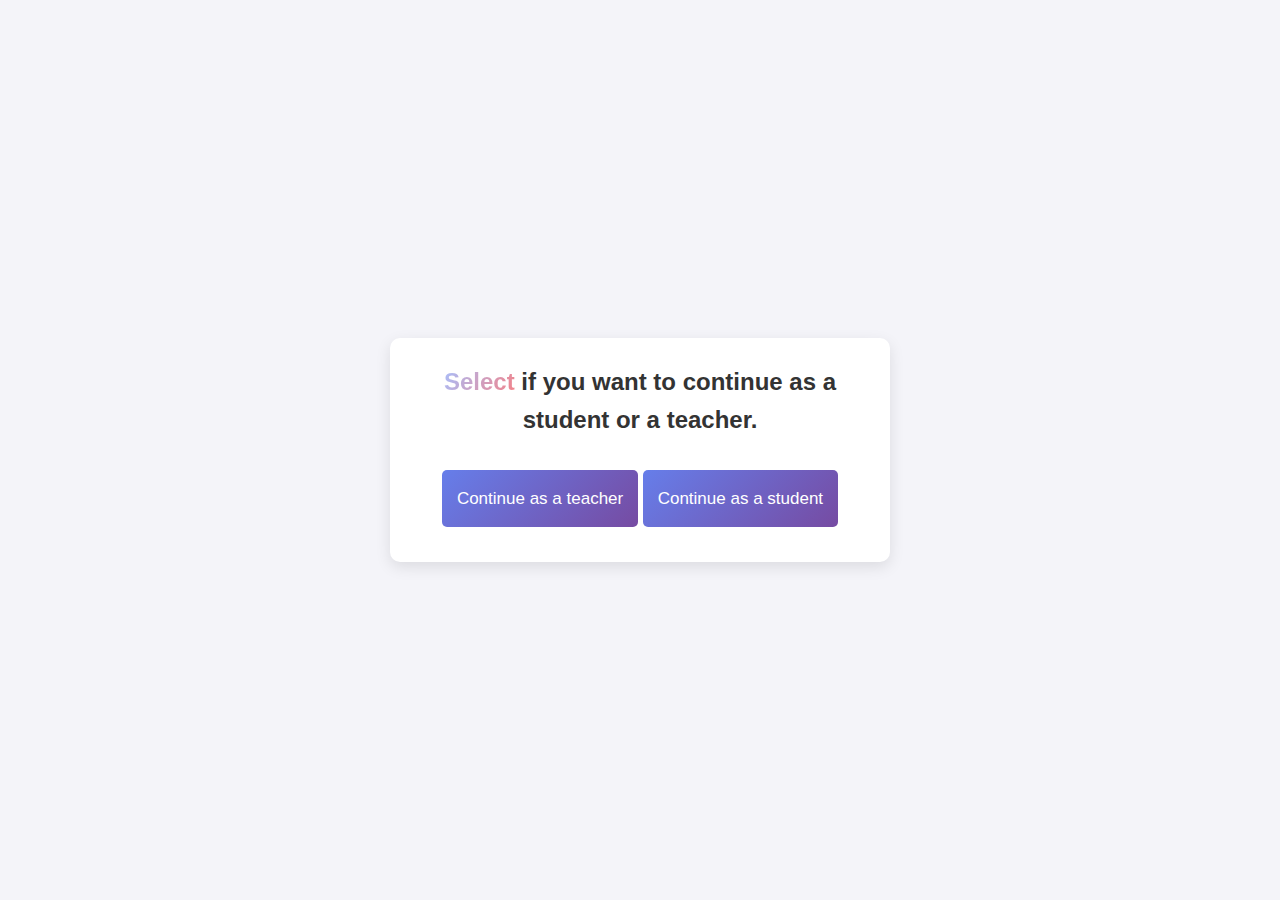
<file: index.html>
<!DOCTYPE html>
<html lang="en">
<head>
    <meta charset="UTF-8">
    <meta name="viewport" content="width=device-width, initial-scale=1.0">
    <title>Check-in</title>
    <link rel="stylesheet" href="index.css">
</head>
<body>
    <div class="container">
        <h1>
            <span class="highlight">Select</span> if you want to continue as a student or a teacher.
            
        </h1>
        
        <form id="checkInForm">
            <a href="teachers.html" class="submit-btn">Continue as a teacher</a>
            <a href="student.html" class="submit-btn">Continue as a student</a>
        </form>
    </div>
</body>
</html>
</file>
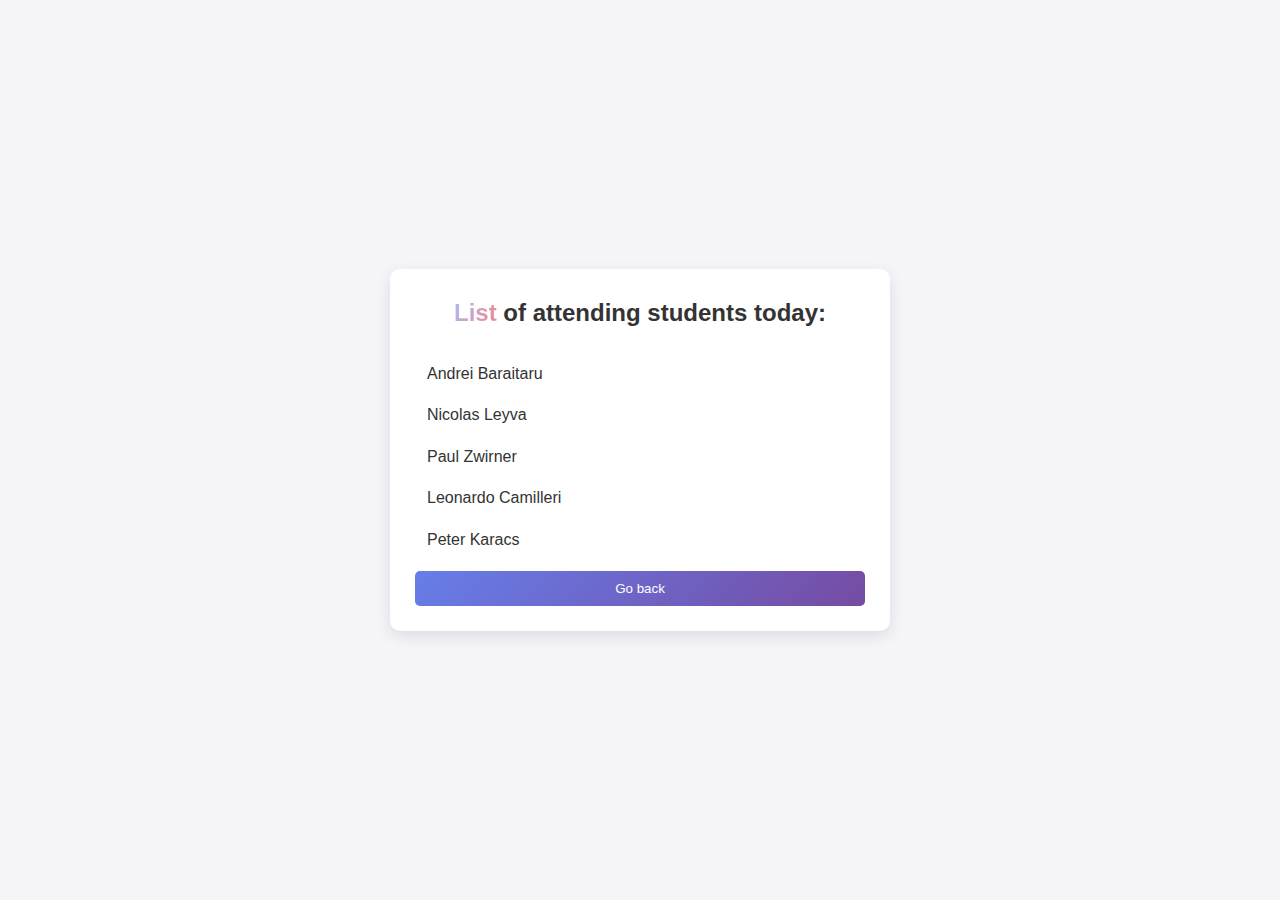
<file: present.html>
<!DOCTYPE html>
<html lang="en">
<head>
    <meta charset="UTF-8">
    <meta name="viewport" content="width=device-width, initial-scale=1.0">
    <title>Attending Students</title>
    <link rel="stylesheet" href="present.css">
</head>
<body>
    <div class="container">
        <h1>
            <span class="highlight">List</span> of attending students today: 
        </h1>
        <ul class="present">
            <li>Andrei Baraitaru</li> 
            <li>Nicolas Leyva</li> 
            <li>Paul Zwirner</li>
            <li>Leonardo Camilleri</li>
            <li>Peter Karacs</li>
        </ul>
        
        <form id="checkInForm">
            <a href="teachers.html"><button type="submit" class="submit-btn">Go back</button></a>
        </form>
    </div>
</body>
</html>
</file>
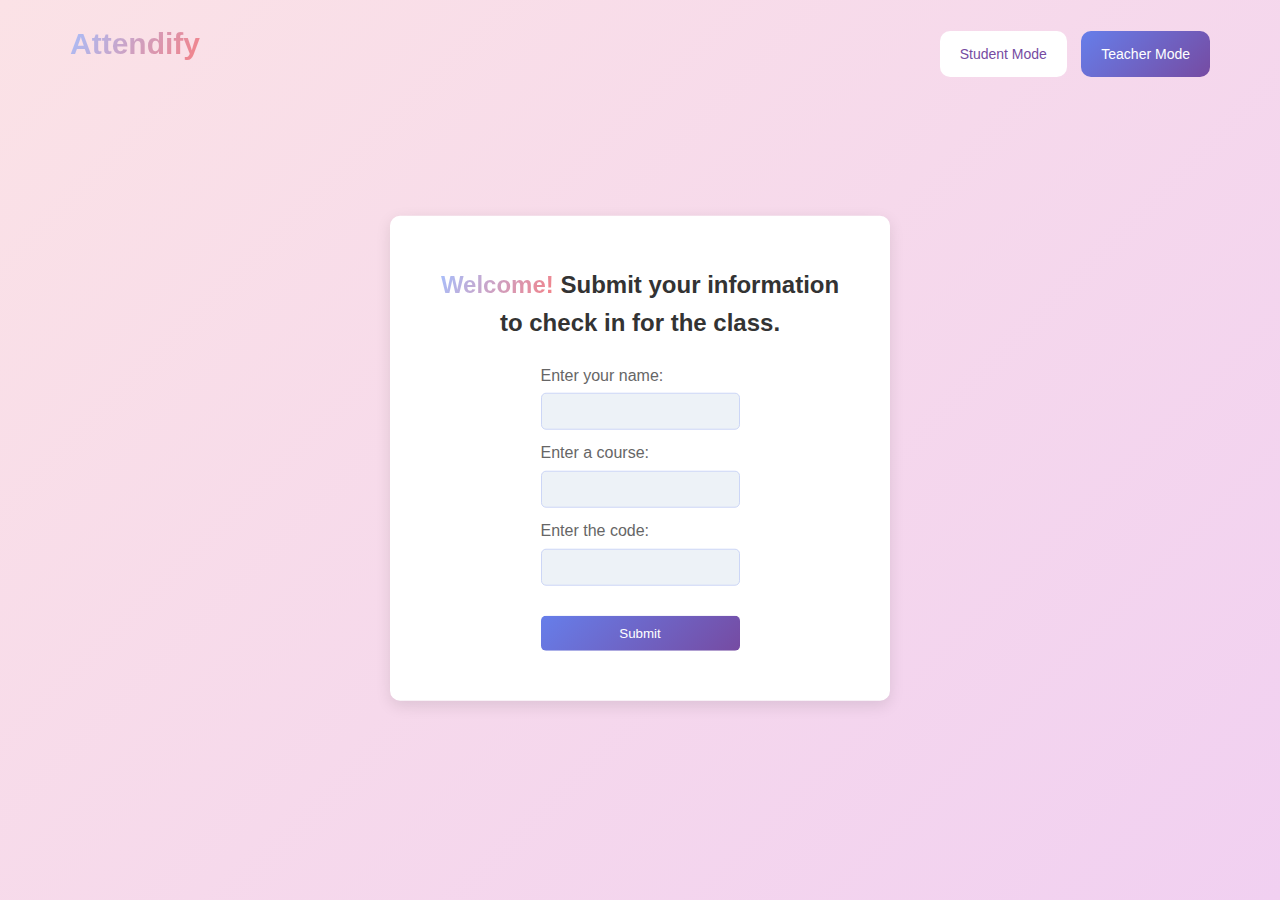
<file: student.html>
<!DOCTYPE html>
<html lang="en">
<head>
    <meta charset="UTF-8">
    <meta name="viewport" content="width=device-width, initial-scale=1.0">
    <title>Student Page</title>
    <link rel="stylesheet" href="student.css">
</head>
<body>
    <div class="page-wrapper">
        <header class="page-header">
            <h1 id="attendify-title">Attendify</h1>
            <div class="mode-buttons">
                <button type="button" class="mode-btn" id="student-mode">Student Mode</button>
                <a href="teachers.html"><button type="button" class="mode-btn" id="teacher-mode">Teacher Mode</button></a>
            </div>
        </header>
    <div class="container">
        <h1>
            <span class="highlight">Welcome! 
                
            </span>
            Submit your information to check in for the class.
        </h1>
        
        <form id="checkInForm">
            <div class="input-group">

                <label for="name">Enter your name:</label>
                <input type="text" id="name" name="name" required>

                <label for="class">Enter a course:</label>
                <input type="text" id="course" name="course" required>

                <label for="code">Enter the code:</label>
                <input type="text" id="code" name="code" required>
                
            </div>
            <button type="submit" class="submit-btn">Submit</button>
        </form>
    </div>
</body>
</html>
</file>
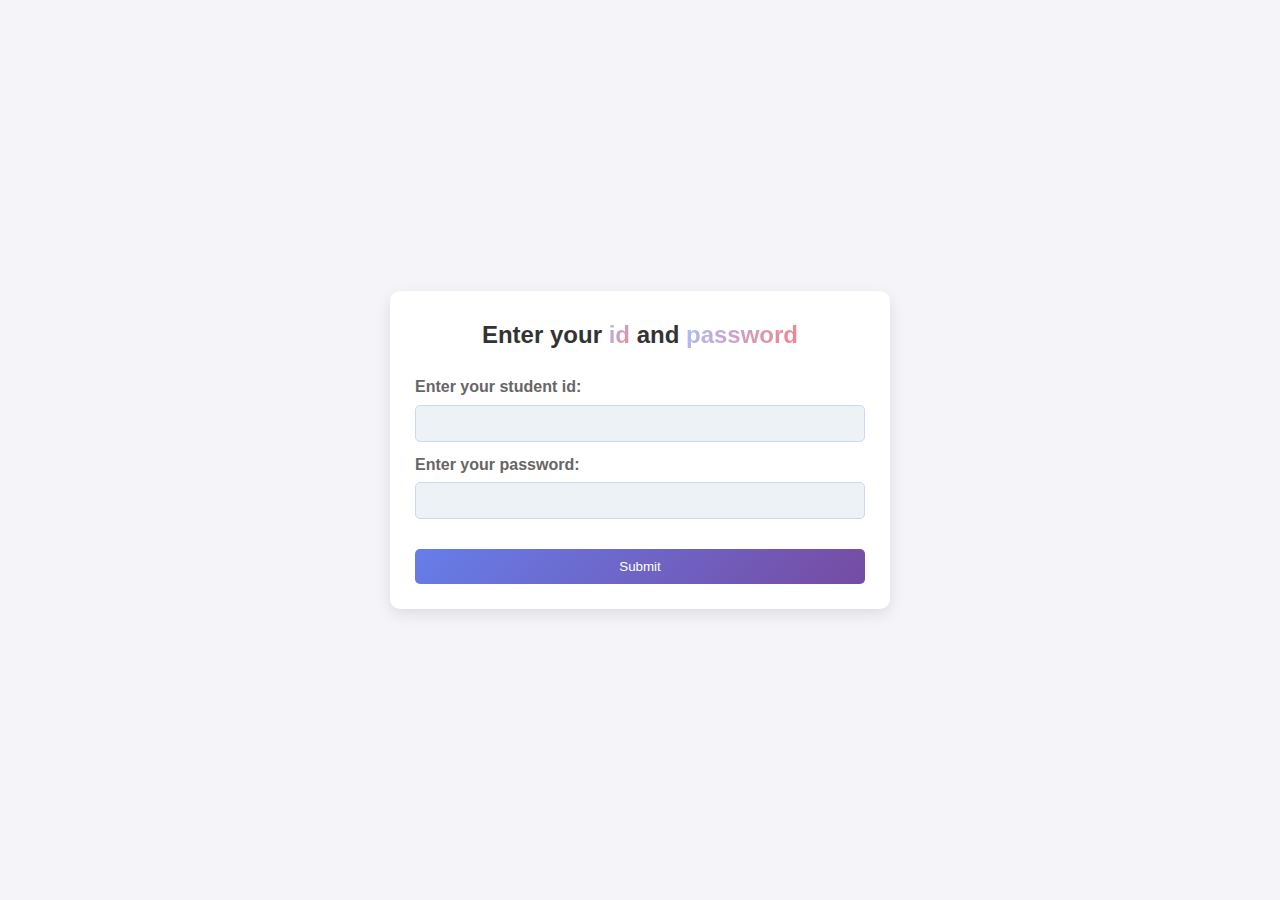
<file: studentlogin.html>
<!DOCTYPE html>
<html lang="en">
<head>
    <meta charset="UTF-8">
    <meta name="viewport" content="width=device-width, initial-scale=1.0">
    <title>Student Log In</title>
    <link rel="stylesheet" href="studentlogin.css">
</head>
<body>
    <div class="container">
        <h1>
            Enter your <span class="highlight">id</span> and <span class="highlight">password</span>
            
        </h1>
        
        <form id="checkInForm">
            <div class="input-group">
                <label for="name">Enter your student id:</label>
                <input type="text" id="name" name="name" required>
                <label for="name">Enter your password:</label>
                <input type="password" id="name" name="name" required>
            </div>
            <button type="submit" class="submit-btn">Submit</button>
        </form>
    </div>
</body>
</html>
</file>
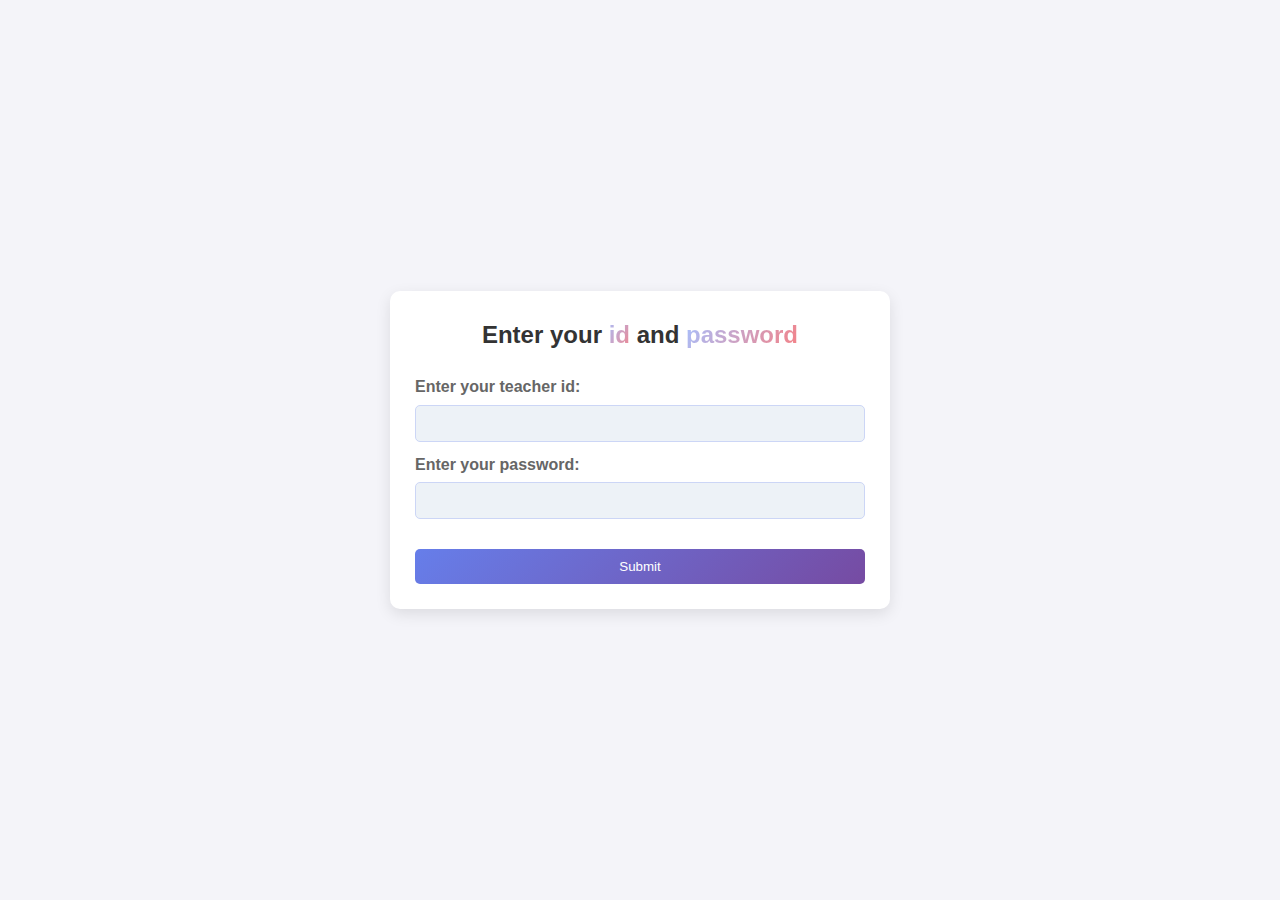
<file: teacherlogin.html>
<!DOCTYPE html>
<html lang="en">
<head>
    <meta charset="UTF-8">
    <meta name="viewport" content="width=device-width, initial-scale=1.0">
    <title>Teacher Log In</title>
    <link rel="stylesheet" href="teacherlogin.css">
</head>
<body>
    <div class="container">
        <h1>
            Enter your <span class="highlight">id</span> and <span class="highlight">password</span>
            
        </h1>
        
        <form id="checkInForm">
            <div class="input-group">
                <label for="name">Enter your teacher id:</label>
                <input type="text" id="name" name="name" required>
                <label for="name">Enter your password:</label>
                <input type="password" id="name" name="name" required>
            </div>
            <button type="submit" class="submit-btn">Submit</button>
        </form>
    </div>
</body>
</html>
</file>
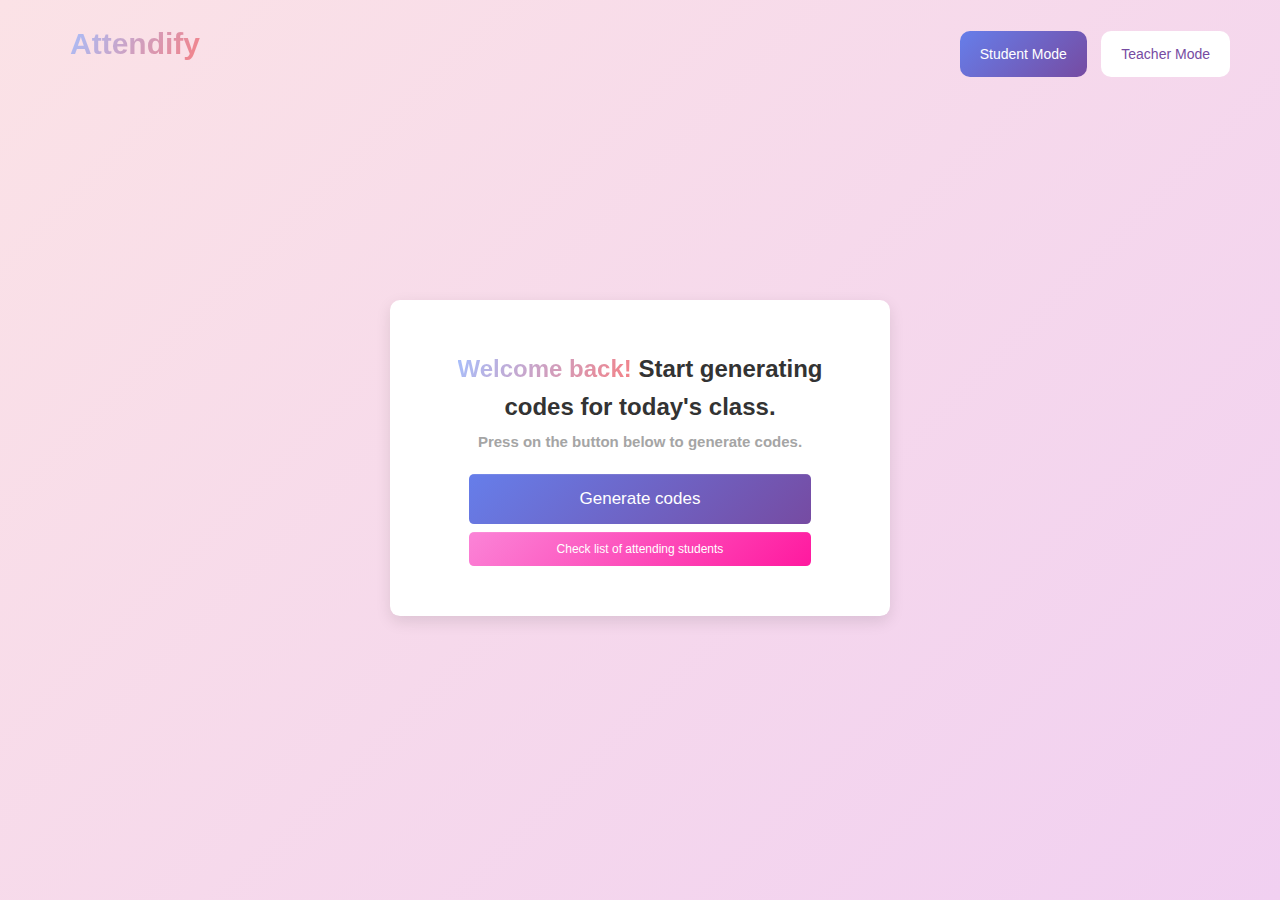
<file: teachers.html>
<!DOCTYPE html>
<html lang="en">
<head>
    <meta charset="UTF-8">
    <meta name="viewport" content="width=device-width, initial-scale=1.0">
    <title>Teacher Page</title>
    <link rel="stylesheet" href="teachers.css">
</head>
<body>
    <div class="page-wrapper">
        <header class="page-header">
            <h1 id="attendify-title">Attendify</h1>
            <div class="mode-buttons">
                <a href="student.html"><button type="button" class="mode-btn" id="student-mode">Student Mode</button></a>
                <button type="button" class="mode-btn" id="teacher-mode">Teacher Mode</button>
            </div>
        </header>
    <div class="container">
        <h1>
            <span class="highlight">Welcome back! 
                
            </span>
            Start generating codes for today's class.
        </h1>
        <h2 class="generate">
            Press on the button below to generate codes.
        </h2>
        
        <form id="checkInForm">
            <button type="button" id="generateButton" class="submit-btn" onclick="toggleGenerateButton()">Generate codes</button>
            <button type="button" class="submit-btn2">Check list of attending students</button>
        </form>
        
    </div>
</body>
</html>


<script>
    function toggleGenerateButton() {
        var generateButton = document.getElementById('generateButton');
        if (generateButton.textContent === 'Generate codes') {
            generateButton.textContent = 'Stop Generating';
            generateButton.classList.add('red');
        } else {
            generateButton.textContent = 'Generate codes';
            generateButton.classList.remove('red');
        }
    }
</script>
</file>
<file: index.css>
* {
    margin: 0;
    padding: 0;
    box-sizing: border-box;
}

body {
    font-family: 'Segoe UI', Tahoma, Geneva, Verdana, sans-serif;
    background-color: #f4f4f9;
    color: #333;
    line-height: 1.6;
    display: flex;
    justify-content: center;
    align-items: center;
    height: 100vh;
    padding: 0 20px;
}

.container {
    background: white;
    padding: 25px;
    border-radius: 10px;
    box-shadow: 0 5px 15px rgba(0,0,0,0.1);
    width: 100%;
    max-width: 500px;
}

h1 {
    text-align: center;
    margin-bottom: 20px;
    font-size: 24px;
}

.highlight {
    color: #5d647b;
    font-weight: 700;
    display: inline-block;
    background: linear-gradient(120deg, #a6c0fe 0%, #f68084 100%);
    -webkit-background-clip: text;
    -webkit-text-fill-color: transparent;
}

.input-group {
    margin-bottom: 20px;
}

label {
    display: block;
    margin-bottom: 5px;
    font-weight: 600;
    color: #666;
}

input[type="text"] {
    width: 100%;
    padding: 10px;
    border: none;
    border-radius: 5px;
    background: #edf2f7;
    margin-bottom: 10px;
    border: 1px solid #ccd6f6;
}

input[type="text"]:focus {
    outline: none;
    border-color: #a6c0fe;
}

input[type="password"] {
    width: 100%;
    padding: 10px;
    border: none;
    border-radius: 5px;
    background: #edf2f7;
    margin-bottom: 10px;
    border: 1px solid #ccd6f6;
}

input[type="password"]:focus {
    outline: none;
    border-color: #a6c0fe;
}

.container {
    display: flex;
    justify-content: center;
    flex-wrap: wrap;
    gap: 10px;
  }
  
  .submit-btn, .submit-btn2 {
    padding: 15px;
    border: none;
    border-radius: 5px;
    background-image: linear-gradient(135deg, #667eea 0%, #764ba2 100%);
    color: white;
    cursor: pointer;
    transition: background-color 0.3s ease;
    font-size: 17px;
    text-decoration: none;
    display: inline-block;
    margin: auto;
    max-width: 200px;
    margin-bottom: 10px;
  }
  
  .submit-btn:hover, .submit-btn2:hover {
    background-image: linear-gradient(135deg, #667eea 0%, #764ba2 80%);
  }
  
  .submit-btn2 {
    background-image: linear-gradient(135deg, #fb84d7 0%, rgb(255, 25, 159) 100%);
    font-size: 17px;
  }
  
  @media (max-width: 600px) {
    .container {
      flex-direction: column;
    }
    
    .submit-btn, .submit-btn2 {
      width: auto;
      max-width: none;
    }
  }
</file>
<file: present.css>
* {
    margin: 0;
    padding: 0;
    box-sizing: border-box;
}

body {
    font-family: 'Segoe UI', Tahoma, Geneva, Verdana, sans-serif;
    background-color: #f4f4f9;
    color: #333;
    line-height: 1.6;
    display: flex;
    justify-content: center;
    align-items: center;
    height: 100vh;
    padding: 0 20px;
}

.container {
    background: white;
    padding: 25px;
    border-radius: 10px;
    box-shadow: 0 5px 15px rgba(0,0,0,0.1);
    width: 100%;
    max-width: 500px;
}



h1 {
    text-align: center;
    margin-bottom: 20px;
    font-size: 24px;
}

.present{
    text-align: left;
    margin-bottom: 10px;
    padding-bottom: 0px;
    font-size: 16px;
}

.present {
    list-style-type: none;
    padding: 0;
    margin: 0;
    background: white;
    width: 200px;
    margin-bottom:10px;
}

.present li {
    padding: 8px 12px;
    color: rgb(245, 245, 245)333;
    font-family: Arial, sans-serif;
}

.present li:last-child {
    border-bottom: none;
    
}



.highlight {
    color: #5d647b;
    font-weight: 700;
    display: inline-block;
    background: linear-gradient(120deg, #a6c0fe 0%, #f68084 100%);
    -webkit-background-clip: text;
    -webkit-text-fill-color: transparent;
}


.input-group {
    margin-bottom: 20px;
}

label {
    display: block;
    margin-bottom: 5px;
    font-weight: 600;
    color: #666;
}

input[type="text"] {
    width: 100%;
    padding: 10px;
    border: none;
    border-radius: 5px;
    background: #edf2f7;
    margin-bottom: 10px;
    border: 1px solid #ccd6f6;
}

input[type="text"]:focus {
    outline: none;
    border-color: #a6c0fe;
}

input[type="password"] {
    width: 100%;
    padding: 10px;
    border: none;
    border-radius: 5px;
    background: #edf2f7;
    margin-bottom: 10px;
    border: 1px solid #ccd6f6;
}

input[type="password"]:focus {
    outline: none;
    border-color: #a6c0fe;
}

.submit-btn {
    width: 100%;
    padding: 10px;
    border: none;
    border-radius: 5px;
    background-image: linear-gradient(135deg, #667eea 0%, #764ba2 100%);
    color: white;
    cursor: pointer;
    transition: background-color 0.3s ease;
}

.submit-btn:hover {
    background-image: linear-gradient(135deg, #667eea 0%, #764ba2 80%);
}

@media (max-width: 600px) {
    .container {
        width: 100%;
        max-width: none;
        box-shadow: none;
        margin: 20px;
        padding: 15px;
    }

    .submit-btn {
        padding: 15px;
    }
}
</file>
<file: student.css>
* {
    margin: 0;
    padding: 0;
    box-sizing: border-box;
}

body {
    font-family: 'Segoe UI', Tahoma, Geneva, Verdana, sans-serif;
    background-image: linear-gradient(135deg,rgb(251, 226, 230),rgb(241, 208, 241));
    color: #333;
    line-height: 1.6;
    display: flex;
    justify-content: center;
    align-items: center;
    height: 100%;
    padding: 0 20px;
}

.page-wrapper {
    display: flex;
    flex-direction: column;
    height: 100vh;
    max-width: 100%;
    width:100%;
}

.page-header {
    display: flex;
    justify-content: space-between;
    align-items: center;
    padding: 20px;
}

#attendify-title {
}

.mode-buttons {
}

.container {
    display: flex;
    justify-content: center;
    align-items: center;
    flex-direction: column;
}

.header {
    width: 100%;
    display: flex;
    justify-content: space-between;
    align-items: center;
    padding: 20px;
    box-sizing: border-box;
}

#attendify-title {
    font-size: 30px;
    font-weight: 700;
    background: linear-gradient(120deg, #a6c0fe 0%, #f68084 100%);
    -webkit-background-clip: text;
    -webkit-text-fill-color: transparent;
    margin-left: 30px;
}

.mode-btn {
    padding: 15px 20px;
    border-width: 0px;
    border-radius: 10px;
    color: #764ba2;
    cursor: pointer;
    transition: background-color 0.3s ease;
    background-image: linear-gradient(135deg, #ffffff 0%, #ffffff 100%);
    margin-right: 10px;
    font-size:14px;
}

.mode-btn:last-child {
    margin-right: 30px;
    background-image: linear-gradient(135deg, #667eea 0%, #764ba2 100%);
    color: white;
    border-width: 0px;
}

.mode-btn:last-child:hover {
    background-image: linear-gradient(135deg, #667eea 0%, #764ba2 80%);
}

.container {
    background: white;
    padding: 50px;
    border-radius: 10px;
    box-shadow: 0 5px 15px rgba(0, 0, 0, 0.1);
    width: 100%;
    max-width: 500px;
    margin-top:-100px;
}

.container {
    position: relative;
    top: 50%;
    left: 50%;
    transform: translate(-50%, -50%);
}

h1 {
    text-align: center;
    margin-bottom: 20px;
    font-size: 24px;
}

.highlight {
    color: #5d647b;
    font-weight: 700;
    display: inline-block;
    background: linear-gradient(120deg, #a6c0fe 0%, #f68084 100%);
    -webkit-background-clip: text;
    -webkit-text-fill-color: transparent;
}

.input-group {
    margin-bottom: 20px;
}

label {
    display: block;
    margin-bottom: 5px;
    font-weight: 500;
    color: #666;
}

input[type="text"] {
    width: 100%;
    padding: 10px;
    border: none;
    border-radius: 5px;
    background: #edf2f7;
    margin-bottom: 10px;
    border: 1px solid #ccd6f6;
}

input[type="text"]:focus {
    outline: none;
    border-color: #a6c0fe;
}

.submit-btn {
    width: 100%;
    padding: 10px;
    border: none;
    border-radius: 5px;
    background-image: linear-gradient(135deg, #667eea 0%, #764ba2 100%);
    color: white;
    cursor: pointer;
    transition: background-color 0.3s ease;
}

.submit-btn:hover {
    background-image: linear-gradient(135deg, #667eea 0%, #764ba2 80%);
}

@media (max-width: 600px) {
    .container {
        width: 100%;
        max-width: none;
        box-shadow: none;
        margin: 10px;
        padding: 15px;
    }

    .submit-btn {
        padding: 15px;
    }
}
</file>
<file: studentlogin.css>
* {
    margin: 0;
    padding: 0;
    box-sizing: border-box;
}

body {
    font-family: 'Segoe UI', Tahoma, Geneva, Verdana, sans-serif;
    background-color: #f4f4f9;
    color: #333;
    line-height: 1.6;
    display: flex;
    justify-content: center;
    align-items: center;
    height: 100vh;
    padding: 0 20px;
}

.container {
    background: white;
    padding: 25px;
    border-radius: 10px;
    box-shadow: 0 5px 15px rgba(0,0,0,0.1);
    width: 100%;
    max-width: 500px;
}

h1 {
    text-align: center;
    margin-bottom: 20px;
    font-size: 24px;
}

.highlight {
    color: #5d647b;
    font-weight: 700;
    display: inline-block;
    background: linear-gradient(120deg, #a6c0fe 0%, #f68084 100%);
    -webkit-background-clip: text;
    -webkit-text-fill-color: transparent;
}

.input-group {
    margin-bottom: 20px;
}

label {
    display: block;
    margin-bottom: 5px;
    font-weight: 600;
    color: #666;
}

input[type="text"] {
    width: 100%;
    padding: 10px;
    border: none;
    border-radius: 5px;
    background: #edf2f7;
    margin-bottom: 10px;
    border: 1px solid #ccd6f6;
}

input[type="text"]:focus {
    outline: none;
    border-color: #a6c0fe;
}

input[type="password"] {
    width: 100%;
    padding: 10px;
    border: none;
    border-radius: 5px;
    background: #edf2f7;
    margin-bottom: 10px;
    border: 1px solid #ccd6f6;
}

input[type="password"]:focus {
    outline: none;
    border-color: #a6c0fe;
}

.submit-btn {
    width: 100%;
    padding: 10px;
    border: none;
    border-radius: 5px;
    background-image: linear-gradient(135deg, #667eea 0%, #764ba2 100%);
    color: white;
    cursor: pointer;
    transition: background-color 0.3s ease;
}

.submit-btn:hover {
    background-image: linear-gradient(135deg, #667eea 0%, #764ba2 80%);
}

@media (max-width: 600px) {
    .container {
        width: 100%;
        max-width: none;
        box-shadow: none;
        margin: 20px;
        padding: 15px;
    }

    .submit-btn {
        padding: 15px;
    }
}
</file>
<file: teacherlogin.css>
* {
    margin: 0;
    padding: 0;
    box-sizing: border-box;
}

body {
    font-family: 'Segoe UI', Tahoma, Geneva, Verdana, sans-serif;
    background-color: #f4f4f9;
    color: #333;
    line-height: 1.6;
    display: flex;
    justify-content: center;
    align-items: center;
    height: 100vh;
    padding: 0 20px;
}

.container {
    background: white;
    padding: 25px;
    border-radius: 10px;
    box-shadow: 0 5px 15px rgba(0,0,0,0.1);
    width: 100%;
    max-width: 500px;
}

h1 {
    text-align: center;
    margin-bottom: 20px;
    font-size: 24px;
}

.highlight {
    color: #5d647b;
    font-weight: 700;
    display: inline-block;
    background: linear-gradient(120deg, #a6c0fe 0%, #f68084 100%);
    -webkit-background-clip: text;
    -webkit-text-fill-color: transparent;
}

.input-group {
    margin-bottom: 20px;
}

label {
    display: block;
    margin-bottom: 5px;
    font-weight: 600;
    color: #666;
}

input[type="text"] {
    width: 100%;
    padding: 10px;
    border: none;
    border-radius: 5px;
    background: #edf2f7;
    margin-bottom: 10px;
    border: 1px solid #ccd6f6;
}

input[type="text"]:focus {
    outline: none;
    border-color: #a6c0fe;
}

input[type="password"] {
    width: 100%;
    padding: 10px;
    border: none;
    border-radius: 5px;
    background: #edf2f7;
    margin-bottom: 10px;
    border: 1px solid #ccd6f6;
}

input[type="password"]:focus {
    outline: none;
    border-color: #a6c0fe;
}

.submit-btn {
    width: 100%;
    padding: 10px;
    border: none;
    border-radius: 5px;
    background-image: linear-gradient(135deg, #667eea 0%, #764ba2 100%);
    color: white;
    cursor: pointer;
    transition: background-color 0.3s ease;
}

.submit-btn:hover {
    background-image: linear-gradient(135deg, #667eea 0%, #764ba2 80%);
}

@media (max-width: 600px) {
    .container {
        width: 100%;
        max-width: none;
        box-shadow: none;
        margin: 20px;
        padding: 15px;
    }

    .submit-btn {
        padding: 15px;
    }
}
</file>
<file: teachers.css>
* {
    margin: 0;
    padding: 0;
    box-sizing: border-box;
}

body {
    font-family: 'Segoe UI', Tahoma, Geneva, Verdana, sans-serif;
    background-image: linear-gradient(135deg,rgb(251, 226, 230),rgb(241, 208, 241));
    color: #333;
    line-height: 1.6;
    display: flex;
    justify-content: center;
    align-items: center;
    height: 100%;
    padding: 0 20px;
}

.page-wrapper {
    display: flex;
    flex-direction: column;
    height: 100vh;
    max-width: 100%;
    width:100%;
}

.page-header {
    display: flex;
    justify-content: space-between;
    align-items: center;
    padding: 20px;
}

#attendify-title {
}

.mode-buttons {
}

.container {
    display: flex;
    justify-content: center;
    align-items: center;
    flex-direction: column;
}

.header {
    width: 100%;
    display: flex;
    justify-content: space-between;
    align-items: center;
    padding: 20px;
    box-sizing: border-box;
}

#attendify-title {
    font-size: 30px;
    font-weight: 700;
    background: linear-gradient(120deg, #a6c0fe 0%, #f68084 100%);
    -webkit-background-clip: text;
    -webkit-text-fill-color: transparent;
    margin-left: 30px;
}

.mode-btn {
    padding: 15px 20px;
    border-width: 0px;
    border-radius: 10px;
    color: #764ba2;
    cursor: pointer;
    transition: background-color 0.3s ease;
    background-image: linear-gradient(135deg, #ffffff 0%, #ffffff 100%);
    margin-right: 10px;
    font-size:14px;
}

.mode-btn:first-child {
    margin-left: 30px;
    background-image: linear-gradient(135deg, #667eea 0%, #764ba2 100%);
    color: white;
    border-width: 0px;
}

.mode-btn:first-child:hover {
    background-image: linear-gradient(135deg, #667eea 0%, #764ba2 80%);
}

.container {
    background: white;
    padding: 50px;
    border-radius: 10px;
    box-shadow: 0 5px 15px rgba(0, 0, 0, 0.1);
    width: 100%;
    max-width: 500px;
    margin-top:-100px;
}

.container {
    position: relative;
    top: 50%;
    left: 50%;
    transform: translate(-50%, -50%);
}

h1 {
    text-align: center;
    margin-bottom: 20px;
    font-size: 24px;
}

.highlight {
    color: #5d647b;
    font-weight: 700;
    display: inline-block;
    background: linear-gradient(120deg, #a6c0fe 0%, #f68084 100%);
    -webkit-background-clip: text;
    -webkit-text-fill-color: transparent;
}

.generate{
    font-size:15px;
    color:rgb(165, 165, 165);
    font-weight: light;
    padding-bottom:20px;
    margin-top:-17px;
}

.submit-btn {
    width: 100%;
    padding: 15px;
    border: none;
    border-radius: 5px;
    background-image: linear-gradient(135deg, #667eea 0%, #764ba2 100%);
    color: white;
    cursor: pointer;
    transition: background-color 0.3s ease;
    font-size:17px;
}

.submit-btn:hover {
    background-image: linear-gradient(135deg, #667eea 0%, #764ba2 80%);
}

.submit-btn2 {
    width: 100%;
    padding: 10px;
    border: none;
    border-radius: 5px;
    background-image: linear-gradient(135deg, #fb84d7 0%, rgb(255, 25, 159) 100%);
    color: white;
    cursor: pointer;
    transition: background-color 0.3s ease;
    font-size:12px;
    margin-top:8px;
}

@media (max-width: 600px) {
    .container {
        width: 100%;
        max-width: none;
        box-shadow: none;
        margin: 10px;
        padding: 15px;
    }

    .submit-btn {
        padding: 15px;
    }
}

.submit-btn.red {
    background-image: none; 
    background-color: #ff0000 !important; 
}
</file>
